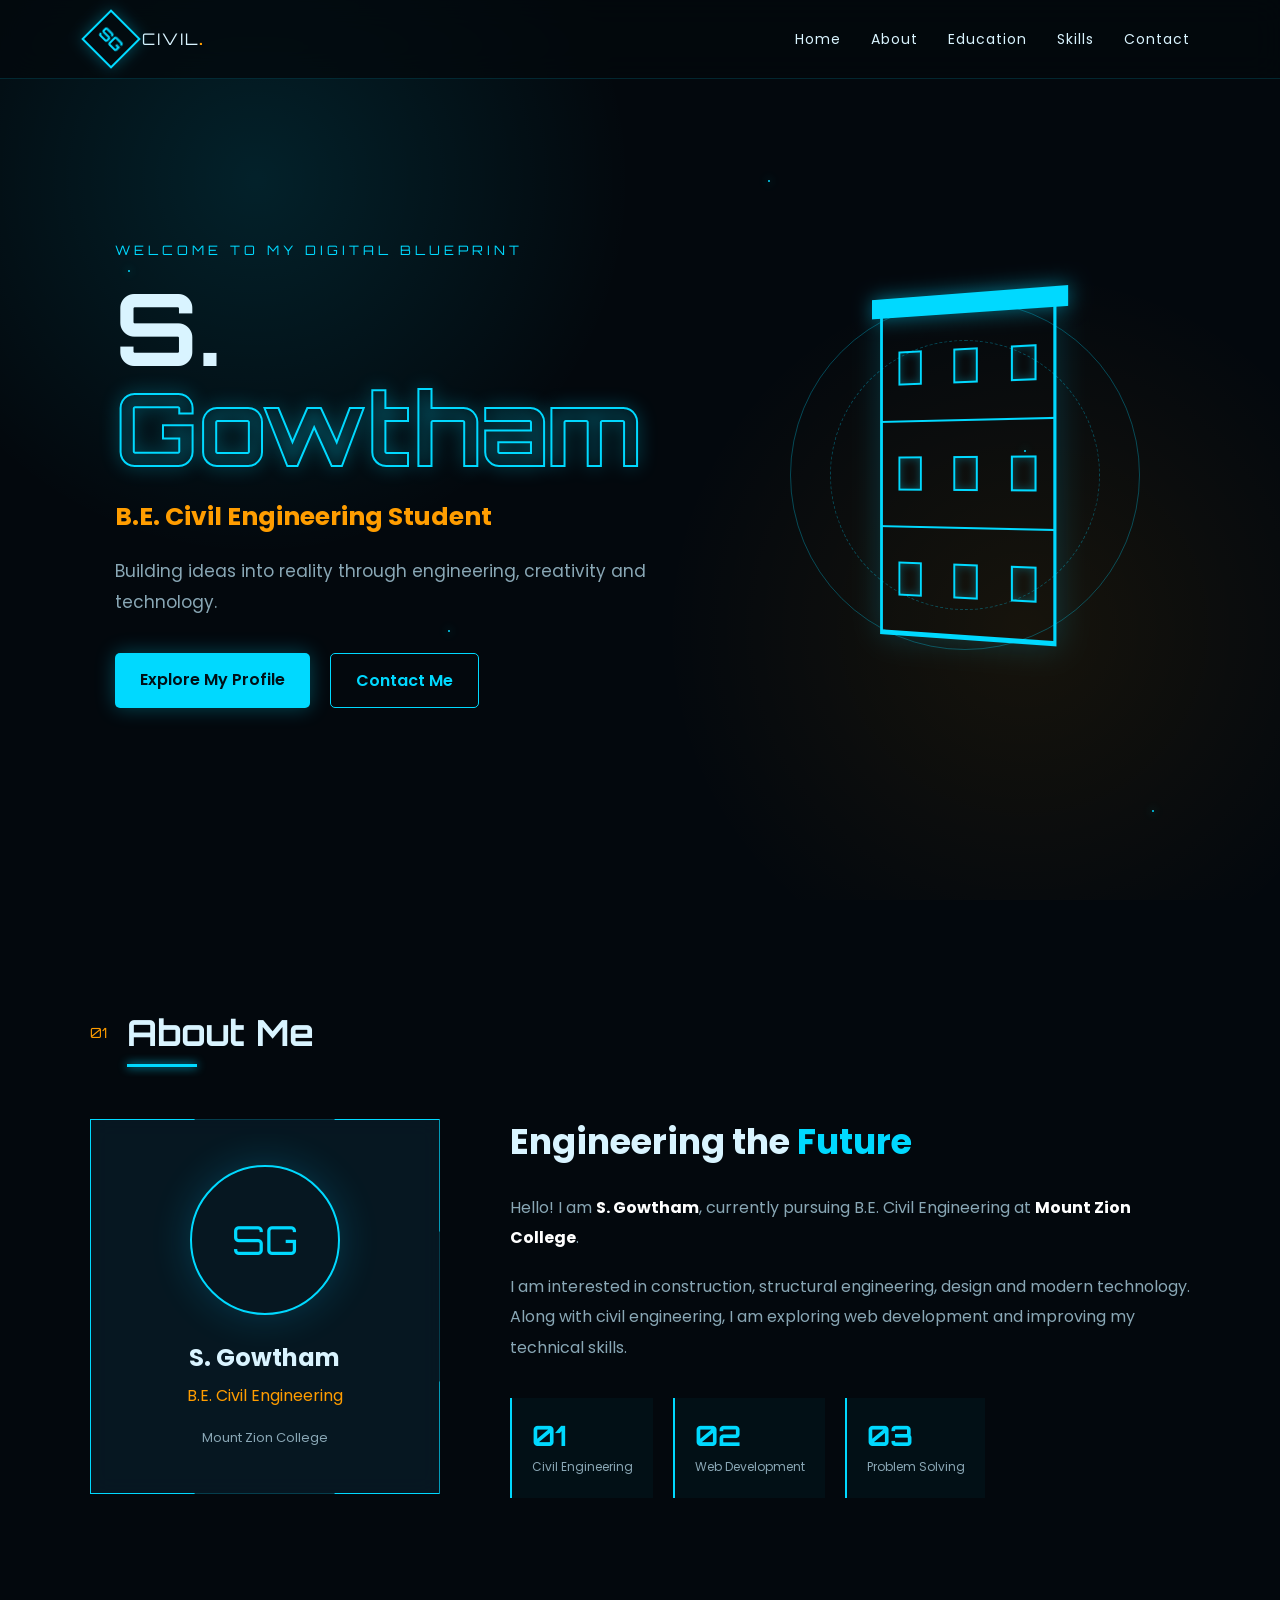
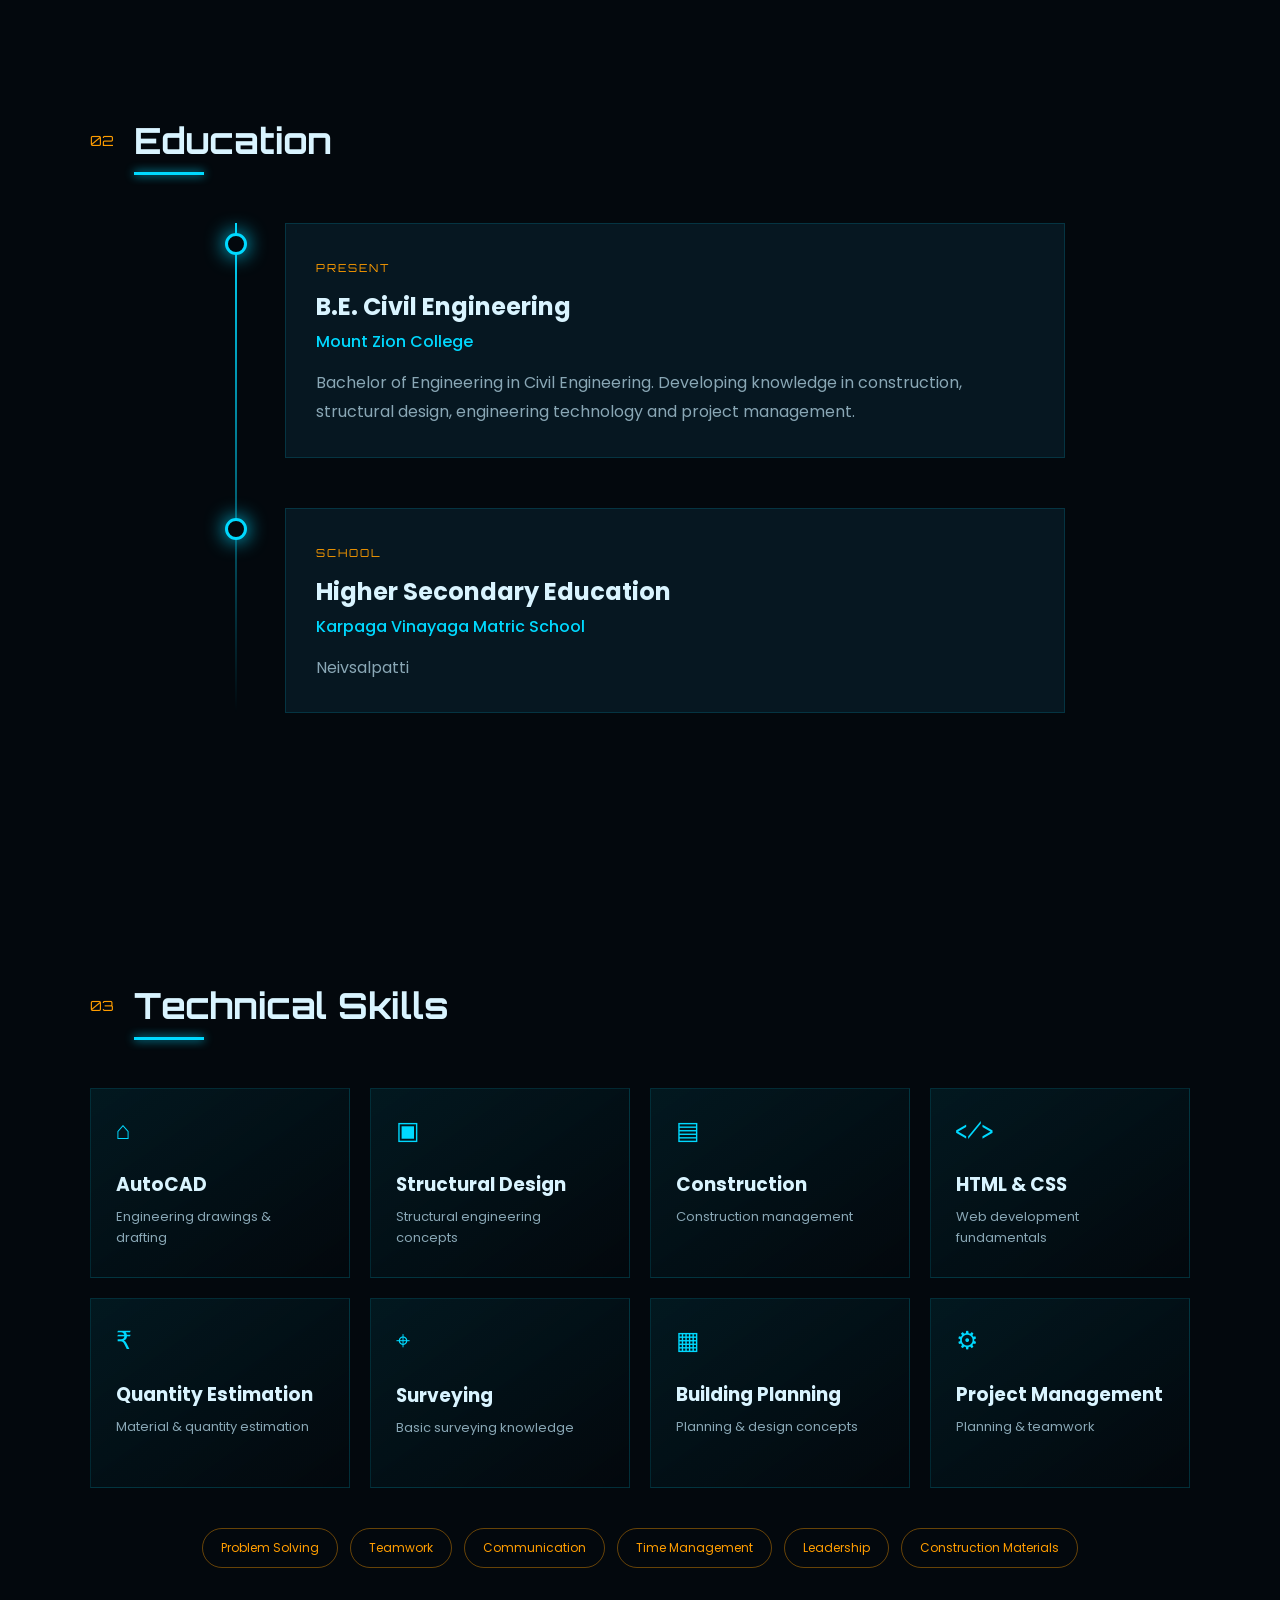
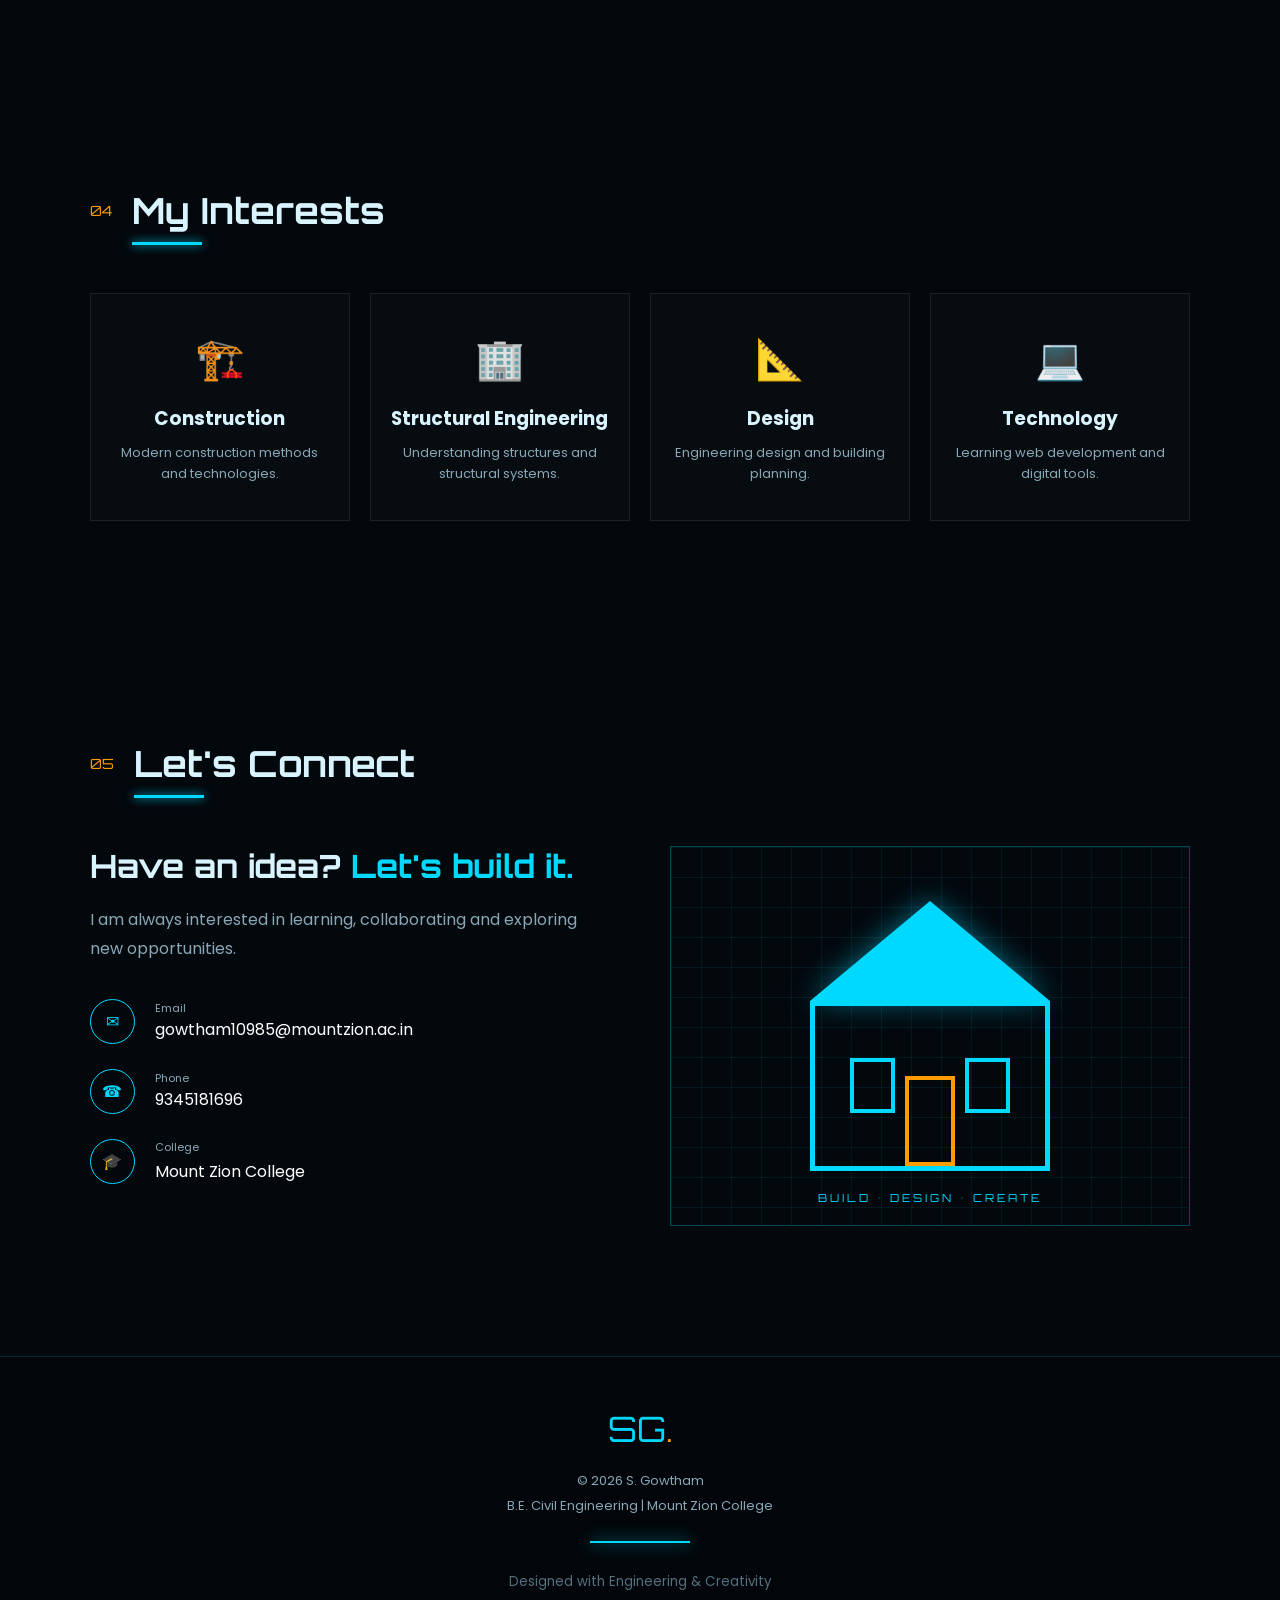
<file: index.html>
<!DOCTYPE html>
<html lang="en">
<head>
    <meta charset="UTF-8">
    <meta name="viewport" content="width=device-width, initial-scale=1.0">

    <title>S. Gowtham | Civil Engineering Portfolio</title>

    <link rel="stylesheet" href="style.css">

    <link
        href="https://fonts.googleapis.com/css2?family=Orbitron:wght@400;500;600;700&family=Poppins:wght@300;400;500;600;700&display=swap"
        rel="stylesheet"
    >
</head>

<body>

    <!-- Animated Background -->
    <div class="background">
        <span></span>
        <span></span>
        <span></span>
        <span></span>
        <span></span>
    </div>

    <!-- Navigation -->
    <nav class="navbar">

        <div class="logo">
            <span>SG</span>
            <p>CIVIL<span>.</span></p>
        </div>

        <div class="nav-links">
            <a href="#home">Home</a>
            <a href="#about">About</a>
            <a href="#education">Education</a>
            <a href="#skills">Skills</a>
            <a href="#contact">Contact</a>
        </div>

    </nav>


    <!-- HERO SECTION -->
    <section class="hero" id="home">

        <div class="hero-content">

            <p class="small-title">
                WELCOME TO MY DIGITAL BLUEPRINT
            </p>

            <h1>
                S. <span>Gowtham</span>
            </h1>

            <h2>
                B.E. Civil Engineering Student
            </h2>

            <p class="hero-text">
                Building ideas into reality through
                engineering, creativity and technology.
            </p>

            <div class="hero-buttons">
                <a href="#about" class="btn primary">
                    Explore My Profile
                </a>

                <a href="#contact" class="btn secondary">
                    Contact Me
                </a>
            </div>

        </div>


        <!-- Civil Engineering Illustration -->
        <div class="engineering-animation">

            <div class="circle circle-one"></div>
            <div class="circle circle-two"></div>

            <div class="building">

                <div class="floor floor1">
                    <i></i>
                    <i></i>
                    <i></i>
                </div>

                <div class="floor floor2">
                    <i></i>
                    <i></i>
                    <i></i>
                </div>

                <div class="floor floor3">
                    <i></i>
                    <i></i>
                    <i></i>
                </div>

                <div class="roof"></div>

            </div>

        </div>

    </section>


    <!-- ABOUT -->
    <section class="section" id="about">

        <div class="section-heading">
            <span>01</span>
            <h2>About Me</h2>
        </div>

        <div class="about-container">

            <div class="about-card">

                <div class="profile-circle">
                    SG
                </div>

                <h3>S. Gowtham</h3>

                <p>
                    B.E. Civil Engineering
                </p>

                <div class="college-tag">
                    Mount Zion College
                </div>

            </div>


            <div class="about-content">

                <h3>
                    Engineering the <span>Future</span>
                </h3>

                <p>
                    Hello! I am <strong>S. Gowtham</strong>,
                    currently pursuing B.E. Civil Engineering at
                    <strong>Mount Zion College</strong>.
                </p>

                <p>
                    I am interested in construction, structural
                    engineering, design and modern technology.
                    Along with civil engineering, I am exploring
                    web development and improving my technical skills.
                </p>

                <div class="stats">

                    <div class="stat">
                        <strong>01</strong>
                        <span>Civil Engineering</span>
                    </div>

                    <div class="stat">
                        <strong>02</strong>
                        <span>Web Development</span>
                    </div>

                    <div class="stat">
                        <strong>03</strong>
                        <span>Problem Solving</span>
                    </div>

                </div>

            </div>

        </div>

    </section>


    <!-- EDUCATION -->
    <section class="section education-section" id="education">

        <div class="section-heading">
            <span>02</span>
            <h2>Education</h2>
        </div>

        <div class="timeline">

            <div class="timeline-item">

                <div class="timeline-dot"></div>

                <div class="timeline-card">

                    <span class="year">
                        PRESENT
                    </span>

                    <h3>
                        B.E. Civil Engineering
                    </h3>

                    <h4>
                        Mount Zion College
                    </h4>

                    <p>
                        Bachelor of Engineering in Civil Engineering.
                        Developing knowledge in construction,
                        structural design, engineering technology
                        and project management.
                    </p>

                </div>

            </div>


            <div class="timeline-item">

                <div class="timeline-dot"></div>

                <div class="timeline-card">

                    <span class="year">
                        SCHOOL
                    </span>

                    <h3>
                        Higher Secondary Education
                    </h3>

                    <h4>
                        Karpaga Vinayaga Matric School
                    </h4>

                    <p>
                        Neivsalpatti
                    </p>

                </div>

            </div>

        </div>

    </section>


    <!-- SKILLS -->
    <section class="section" id="skills">

        <div class="section-heading">
            <span>03</span>
            <h2>Technical Skills</h2>
        </div>


        <div class="skills-grid">

            <div class="skill-card">
                <div class="skill-icon">⌂</div>
                <h3>AutoCAD</h3>
                <p>Engineering drawings & drafting</p>
            </div>

            <div class="skill-card">
                <div class="skill-icon">▣</div>
                <h3>Structural Design</h3>
                <p>Structural engineering concepts</p>
            </div>

            <div class="skill-card">
                <div class="skill-icon">▤</div>
                <h3>Construction</h3>
                <p>Construction management</p>
            </div>

            <div class="skill-card">
                <div class="skill-icon">&lt;/&gt;</div>
                <h3>HTML & CSS</h3>
                <p>Web development fundamentals</p>
            </div>

            <div class="skill-card">
                <div class="skill-icon">₹</div>
                <h3>Quantity Estimation</h3>
                <p>Material & quantity estimation</p>
            </div>

            <div class="skill-card">
                <div class="skill-icon">⌖</div>
                <h3>Surveying</h3>
                <p>Basic surveying knowledge</p>
            </div>

            <div class="skill-card">
                <div class="skill-icon">▦</div>
                <h3>Building Planning</h3>
                <p>Planning & design concepts</p>
            </div>

            <div class="skill-card">
                <div class="skill-icon">⚙</div>
                <h3>Project Management</h3>
                <p>Planning & teamwork</p>
            </div>

        </div>


        <div class="soft-skills">

            <span>Problem Solving</span>
            <span>Teamwork</span>
            <span>Communication</span>
            <span>Time Management</span>
            <span>Leadership</span>
            <span>Construction Materials</span>

        </div>

    </section>


    <!-- INTERESTS -->
    <section class="section interests">

        <div class="section-heading">
            <span>04</span>
            <h2>My Interests</h2>
        </div>

        <div class="interest-grid">

            <div class="interest">
                <div>🏗️</div>
                <h3>Construction</h3>
                <p>Modern construction methods and technologies.</p>
            </div>

            <div class="interest">
                <div>🏢</div>
                <h3>Structural Engineering</h3>
                <p>Understanding structures and structural systems.</p>
            </div>

            <div class="interest">
                <div>📐</div>
                <h3>Design</h3>
                <p>Engineering design and building planning.</p>
            </div>

            <div class="interest">
                <div>💻</div>
                <h3>Technology</h3>
                <p>Learning web development and digital tools.</p>
            </div>

        </div>

    </section>


    <!-- CONTACT -->
    <section class="section contact-section" id="contact">

        <div class="section-heading">
            <span>05</span>
            <h2>Let's Connect</h2>
        </div>

        <div class="contact-container">

            <div class="contact-info">

                <h3>
                    Have an idea?
                    <span>Let's build it.</span>
                </h3>

                <p>
                    I am always interested in learning,
                    collaborating and exploring new opportunities.
                </p>

                <div class="contact-item">
                    <span>✉</span>
                    <div>
                        <small>Email</small>
                        <a href="mailto:gowtham10985@mountzion.ac.in">
                            gowtham10985@mountzion.ac.in
                        </a>
                    </div>
                </div>

                <div class="contact-item">
                    <span>☎</span>
                    <div>
                        <small>Phone</small>
                        <a href="tel:9345181696">
                            9345181696
                        </a>
                    </div>
                </div>

                <div class="contact-item">
                    <span>🎓</span>
                    <div>
                        <small>College</small>
                        <p>Mount Zion College</p>
                    </div>
                </div>

            </div>


            <div class="contact-blueprint">

                <div class="blueprint-grid"></div>

                <div class="blueprint-house">

                    <div class="house-roof"></div>

                    <div class="house-body">

                        <div class="window"></div>
                        <div class="window"></div>

                        <div class="door"></div>

                    </div>

                </div>

                <p>BUILD • DESIGN • CREATE</p>

            </div>

        </div>

    </section>


    <!-- FOOTER -->
    <footer>

        <div class="footer-logo">
            SG<span>.</span>
        </div>

        <p>
            © 2026 S. Gowtham
        </p>

        <p>
            B.E. Civil Engineering | Mount Zion College
        </p>

        <div class="footer-line"></div>

        <small>
            Designed with Engineering & Creativity
        </small>

    </footer>


</body>
</html>
</file>
<file: style.css>
/* ================================
   RESET
================================ */

* {
    margin: 0;
    padding: 0;
    box-sizing: border-box;
    scroll-behavior: smooth;
}

:root {
    --blue: #00d9ff;
    --dark-blue: #06131f;
    --dark: #03080d;
    --card: rgba(9, 28, 40, 0.75);
    --text: #d9f4ff;
    --muted: #89a7b5;
    --orange: #ff9d00;
}

body {
    font-family: "Poppins", sans-serif;
    background: var(--dark);
    color: var(--text);
    overflow-x: hidden;
}


/* ================================
   ANIMATED BACKGROUND
================================ */

.background {
    position: fixed;
    inset: 0;
    z-index: -5;
    overflow: hidden;
    background:
        radial-gradient(
            circle at 20% 20%,
            rgba(0, 217, 255, 0.12),
            transparent 30%
        ),
        radial-gradient(
            circle at 80% 70%,
            rgba(255, 157, 0, 0.08),
            transparent 30%
        ),
        #03080d;
}

.background span {
    position: absolute;
    width: 2px;
    height: 2px;
    background: var(--blue);
    border-radius: 50%;
    box-shadow: 0 0 10px var(--blue);
    animation: stars 10s linear infinite;
}

.background span:nth-child(1) {
    left: 10%;
    top: 30%;
    animation-delay: 0s;
}

.background span:nth-child(2) {
    left: 35%;
    top: 70%;
    animation-delay: 2s;
}

.background span:nth-child(3) {
    left: 60%;
    top: 20%;
    animation-delay: 4s;
}

.background span:nth-child(4) {
    left: 80%;
    top: 50%;
    animation-delay: 6s;
}

.background span:nth-child(5) {
    left: 90%;
    top: 90%;
    animation-delay: 8s;
}

@keyframes stars {

    0% {
        transform: translateY(0) scale(1);
        opacity: 0;
    }

    50% {
        opacity: 1;
    }

    100% {
        transform: translateY(-500px) scale(3);
        opacity: 0;
    }
}


/* ================================
   NAVBAR
================================ */

.navbar {
    position: fixed;
    width: 100%;
    top: 0;
    left: 0;

    display: flex;
    justify-content: space-between;
    align-items: center;

    padding: 18px 7%;

    background: rgba(3, 8, 13, 0.75);
    backdrop-filter: blur(15px);

    border-bottom: 1px solid rgba(0, 217, 255, 0.15);

    z-index: 1000;
}

.logo {
    display: flex;
    align-items: center;
    gap: 10px;
}

.logo span {
    width: 42px;
    height: 42px;

    display: grid;
    place-items: center;

    border: 2px solid var(--blue);
    color: var(--blue);

    font-family: "Orbitron", sans-serif;
    font-weight: bold;

    transform: rotate(45deg);

    box-shadow:
        0 0 15px rgba(0, 217, 255, 0.3);
}

.logo span::first-letter {
    transform: rotate(-45deg);
}

.logo p {
    font-family: "Orbitron", sans-serif;
    letter-spacing: 2px;
}

.logo p span {
    border: none;
    width: auto;
    height: auto;
    display: inline;
    transform: none;
    box-shadow: none;
    color: var(--orange);
}

.nav-links {
    display: flex;
    gap: 30px;
}

.nav-links a {
    position: relative;

    color: var(--text);
    text-decoration: none;

    font-size: 14px;
    letter-spacing: 1px;

    transition: 0.3s;
}

.nav-links a::after {
    content: "";

    position: absolute;

    width: 0;
    height: 2px;

    bottom: -7px;
    left: 50%;

    background: var(--blue);

    transition: 0.3s;
}

.nav-links a:hover {
    color: var(--blue);
}

.nav-links a:hover::after {
    width: 100%;
    left: 0;
}


/* ================================
   HERO
================================ */

.hero {
    min-height: 100vh;

    display: flex;
    align-items: center;
    justify-content: space-between;

    padding: 130px 9% 80px;

    position: relative;
}

.hero-content {
    max-width: 650px;
    animation: heroAppear 1.2s ease forwards;
}

@keyframes heroAppear {

    from {
        opacity: 0;
        transform: translateX(-70px);
    }

    to {
        opacity: 1;
        transform: translateX(0);
    }
}

.small-title {
    color: var(--blue);
    font-family: "Orbitron", sans-serif;
    letter-spacing: 4px;
    font-size: 13px;
    margin-bottom: 20px;
}

.hero h1 {
    font-family: "Orbitron", sans-serif;
    font-size: clamp(50px, 8vw, 100px);
    line-height: 1;
    margin-bottom: 20px;
}

.hero h1 span {
    color: transparent;

    -webkit-text-stroke: 2px var(--blue);

    text-shadow:
        0 0 20px rgba(0, 217, 255, 0.3);
}

.hero h2 {
    color: var(--orange);
    font-size: 25px;
    margin-bottom: 20px;
}

.hero-text {
    max-width: 550px;
    color: var(--muted);
    font-size: 17px;
    line-height: 1.8;
}

.hero-buttons {
    display: flex;
    gap: 20px;
    margin-top: 35px;
}

.btn {
    text-decoration: none;
    padding: 14px 25px;

    border-radius: 5px;

    font-weight: 600;

    transition: 0.4s;

    position: relative;
    overflow: hidden;
}

.primary {
    background: var(--blue);
    color: #001017;

    box-shadow:
        0 0 20px rgba(0, 217, 255, 0.3);
}

.primary:hover {
    transform: translateY(-5px);
    box-shadow:
        0 0 35px rgba(0, 217, 255, 0.6);
}

.secondary {
    border: 1px solid var(--blue);
    color: var(--blue);
}

.secondary:hover {
    background: var(--blue);
    color: #001017;
    transform: translateY(-5px);
}


/* ================================
   BUILDING ANIMATION
================================ */

.engineering-animation {
    width: 400px;
    height: 500px;

    position: relative;

    display: grid;
    place-items: center;
}

.circle {
    position: absolute;

    border: 1px solid rgba(0, 217, 255, 0.3);

    border-radius: 50%;
}

.circle-one {
    width: 350px;
    height: 350px;

    animation: rotateCircle 15s linear infinite;
}

.circle-two {
    width: 270px;
    height: 270px;

    border-style: dashed;

    animation: rotateCircle 10s linear reverse infinite;
}

@keyframes rotateCircle {

    from {
        transform: rotate(0);
    }

    to {
        transform: rotate(360deg);
    }
}

.building {
    width: 180px;
    height: 330px;

    border: 3px solid var(--blue);

    position: relative;

    transform: perspective(500px) rotateY(-12deg);

    box-shadow:
        0 0 30px rgba(0, 217, 255, 0.2);

    animation: buildingFloat 4s ease-in-out infinite;
}

@keyframes buildingFloat {

    0%,
    100% {
        transform:
            perspective(500px)
            rotateY(-12deg)
            translateY(0);
    }

    50% {
        transform:
            perspective(500px)
            rotateY(-12deg)
            translateY(-20px);
    }
}

.floor {
    height: 33.33%;

    border-bottom: 2px solid var(--blue);

    display: flex;
    justify-content: space-around;
    align-items: center;
}

.floor i {
    width: 25px;
    height: 35px;

    border: 2px solid var(--blue);

    box-shadow:
        inset 0 0 10px rgba(0, 217, 255, 0.3);
}

.roof {
    position: absolute;

    width: 200px;
    height: 20px;

    background: var(--blue);

    top: -20px;
    left: -12px;

    box-shadow:
        0 0 20px rgba(0, 217, 255, 0.5);
}


/* ================================
   GENERAL SECTIONS
================================ */

.section {
    width: 86%;
    max-width: 1200px;

    margin: auto;

    padding: 110px 0;
}

.section-heading {
    display: flex;
    align-items: center;
    gap: 20px;

    margin-bottom: 60px;
}

.section-heading span {
    font-family: "Orbitron", sans-serif;
    color: var(--orange);
    font-size: 14px;
}

.section-heading h2 {
    font-family: "Orbitron", sans-serif;
    font-size: 36px;

    position: relative;
}

.section-heading h2::after {
    content: "";

    position: absolute;

    width: 70px;
    height: 3px;

    background: var(--blue);

    bottom: -12px;
    left: 0;

    box-shadow:
        0 0 10px var(--blue);
}


/* ================================
   ABOUT
================================ */

.about-container {
    display: grid;

    grid-template-columns: 350px 1fr;

    gap: 70px;

    align-items: center;
}

.about-card {
    padding: 45px 30px;

    text-align: center;

    background: var(--card);

    border: 1px solid rgba(0, 217, 255, 0.2);

    backdrop-filter: blur(10px);

    position: relative;

    transition: 0.5s;
}

.about-card::before {
    content: "";

    position: absolute;

    inset: -1px;

    border: 1px solid var(--blue);

    clip-path: polygon(
        0 0,
        30% 0,
        30% 2px,
        70% 2px,
        70% 0,
        100% 0,
        100% 30%,
        98% 30%,
        98% 70%,
        100% 70%,
        100% 100%,
        70% 100%,
        70% 98%,
        30% 98%,
        30% 100%,
        0 100%
    );
}

.about-card:hover {
    transform: translateY(-10px);
    box-shadow:
        0 20px 50px rgba(0, 217, 255, 0.15);
}

.profile-circle {
    width: 150px;
    height: 150px;

    margin: auto;

    border-radius: 50%;

    display: grid;
    place-items: center;

    font-family: "Orbitron", sans-serif;
    font-size: 40px;

    color: var(--blue);

    border: 2px solid var(--blue);

    box-shadow:
        0 0 40px rgba(0, 217, 255, 0.2);

    animation: profilePulse 3s infinite;
}

@keyframes profilePulse {

    50% {
        box-shadow:
            0 0 70px rgba(0, 217, 255, 0.35);
    }
}

.about-card h3 {
    margin-top: 25px;
    font-size: 24px;
}

.about-card p {
    color: var(--orange);
    margin: 8px 0 20px;
}

.college-tag {
    color: var(--muted);
    font-size: 13px;
}

.about-content h3 {
    font-size: 35px;
    margin-bottom: 25px;
}

.about-content h3 span {
    color: var(--blue);
}

.about-content p {
    color: var(--muted);
    line-height: 1.9;
    margin-bottom: 18px;
}

.about-content strong {
    color: white;
}

.stats {
    display: flex;
    gap: 20px;
    margin-top: 35px;
}

.stat {
    padding: 20px;

    border-left: 2px solid var(--blue);

    background: rgba(0, 217, 255, 0.04);

    min-width: 140px;
}

.stat strong {
    display: block;

    color: var(--blue);

    font-family: "Orbitron", sans-serif;
    font-size: 28px;
}

.stat span {
    color: var(--muted);
    font-size: 12px;
}


/* ================================
   EDUCATION TIMELINE
================================ */

.timeline {
    position: relative;

    max-width: 850px;

    margin: auto;
}

.timeline::before {
    content: "";

    position: absolute;

    left: 20px;
    top: 0;
    bottom: 0;

    width: 2px;

    background: linear-gradient(
        var(--blue),
        transparent
    );
}

.timeline-item {
    position: relative;

    padding-left: 70px;

    margin-bottom: 50px;
}

.timeline-dot {
    position: absolute;

    left: 10px;
    top: 10px;

    width: 22px;
    height: 22px;

    background: var(--dark);

    border: 3px solid var(--blue);

    border-radius: 50%;

    box-shadow:
        0 0 20px var(--blue);

    z-index: 2;
}

.timeline-card {
    padding: 30px;

    background: var(--card);

    border: 1px solid rgba(0, 217, 255, 0.15);

    transition: 0.4s;
}

.timeline-card:hover {
    transform: translateX(10px);

    border-color: var(--blue);

    box-shadow:
        -10px 10px 30px rgba(0, 217, 255, 0.08);
}

.year {
    font-family: "Orbitron", sans-serif;

    color: var(--orange);

    font-size: 11px;

    letter-spacing: 2px;
}

.timeline-card h3 {
    margin: 10px 0 5px;
    font-size: 24px;
}

.timeline-card h4 {
    color: var(--blue);
    font-weight: 500;
    margin-bottom: 15px;
}

.timeline-card p {
    color: var(--muted);
    line-height: 1.8;
}


/* ================================
   SKILLS
================================ */

.skills-grid {
    display: grid;

    grid-template-columns:
        repeat(4, 1fr);

    gap: 20px;
}

.skill-card {
    min-height: 190px;

    padding: 25px;

    background:
        linear-gradient(
            145deg,
            rgba(0, 217, 255, 0.08),
            rgba(3, 8, 13, 0.7)
        );

    border: 1px solid rgba(0, 217, 255, 0.15);

    position: relative;

    overflow: hidden;

    transition: 0.4s;
}

.skill-card::after {
    content: "";

    position: absolute;

    width: 100px;
    height: 100px;

    background: var(--blue);

    filter: blur(70px);

    opacity: 0;

    right: -50px;
    bottom: -50px;

    transition: 0.5s;
}

.skill-card:hover {
    transform:
        translateY(-10px)
        rotateX(4deg);

    border-color: var(--blue);
}

.skill-card:hover::after {
    opacity: 0.5;
}

.skill-icon {
    font-family: "Orbitron", sans-serif;

    color: var(--blue);

    font-size: 25px;

    margin-bottom: 25px;
}

.skill-card h3 {
    margin-bottom: 8px;
}

.skill-card p {
    color: var(--muted);
    font-size: 13px;
    line-height: 1.6;
}

.soft-skills {
    display: flex;

    flex-wrap: wrap;

    justify-content: center;

    gap: 12px;

    margin-top: 40px;
}

.soft-skills span {
    padding: 10px 18px;

    border: 1px solid rgba(255, 157, 0, 0.4);

    color: var(--orange);

    font-size: 12px;

    border-radius: 30px;

    transition: 0.3s;
}

.soft-skills span:hover {
    background: var(--orange);
    color: #111;

    transform: translateY(-4px);
}


/* ================================
   INTERESTS
================================ */

.interest-grid {
    display: grid;

    grid-template-columns:
        repeat(4, 1fr);

    gap: 20px;
}

.interest {
    text-align: center;

    padding: 35px 20px;

    border: 1px solid rgba(255, 255, 255, 0.08);

    background: rgba(255, 255, 255, 0.02);

    transition: 0.4s;
}

.interest:hover {
    transform: scale(1.04);

    background:
        rgba(0, 217, 255, 0.05);

    border-color: var(--blue);
}

.interest > div {
    font-size: 40px;
    margin-bottom: 15px;
}

.interest h3 {
    margin-bottom: 10px;
}

.interest p {
    color: var(--muted);
    font-size: 13px;
    line-height: 1.6;
}


/* ================================
   CONTACT
================================ */

.contact-section {
    padding-bottom: 130px;
}

.contact-container {
    display: grid;

    grid-template-columns: 1fr 1fr;

    gap: 60px;
}

.contact-info h3 {
    font-family: "Orbitron", sans-serif;

    font-size: 32px;

    margin-bottom: 20px;
}

.contact-info h3 span {
    color: var(--blue);
}

.contact-info > p {
    color: var(--muted);

    line-height: 1.8;

    margin-bottom: 35px;
}

.contact-item {
    display: flex;

    align-items: center;

    gap: 20px;

    margin: 25px 0;
}

.contact-item > span {
    width: 45px;
    height: 45px;

    display: grid;
    place-items: center;

    border: 1px solid var(--blue);

    color: var(--blue);

    border-radius: 50%;
}

.contact-item small {
    color: var(--muted);

    display: block;

    font-size: 11px;
}

.contact-item a,
.contact-item p {
    color: white;

    text-decoration: none;

    margin-top: 3px;
}

.contact-item a:hover {
    color: var(--blue);
}


/* ================================
   BLUEPRINT
================================ */

.contact-blueprint {
    min-height: 380px;

    position: relative;

    border: 1px solid rgba(0, 217, 255, 0.3);

    overflow: hidden;

    display: grid;

    place-items: center;
}

.blueprint-grid {
    position: absolute;
    inset: 0;

    background-image:
        linear-gradient(
            rgba(0, 217, 255, 0.08) 1px,
            transparent 1px
        ),
        linear-gradient(
            90deg,
            rgba(0, 217, 255, 0.08) 1px,
            transparent 1px
        );

    background-size: 30px 30px;

    animation: gridMove 5s linear infinite;
}

@keyframes gridMove {

    from {
        transform: translate(0, 0);
    }

    to {
        transform: translate(30px, 30px);
    }
}

.blueprint-house {
    position: relative;

    z-index: 2;

    width: 240px;
}

.house-roof {
    width: 0;
    height: 0;

    border-left: 120px solid transparent;
    border-right: 120px solid transparent;
    border-bottom: 100px solid var(--blue);

    filter:
        drop-shadow(
            0 0 15px
            rgba(0, 217, 255, 0.5)
        );
}

.house-body {
    height: 170px;

    border: 5px solid var(--blue);

    position: relative;

    display: flex;

    justify-content: space-around;

    align-items: center;
}

.window {
    width: 45px;
    height: 55px;

    border: 4px solid var(--blue);
}

.door {
    width: 50px;
    height: 90px;

    border: 4px solid var(--orange);

    position: absolute;

    bottom: 0;
    left: calc(50% - 25px);
}

.contact-blueprint > p {
    position: absolute;

    bottom: 20px;

    font-family: "Orbitron", sans-serif;

    color: var(--blue);

    font-size: 11px;

    letter-spacing: 3px;
}


/* ================================
   FOOTER
================================ */

footer {
    text-align: center;

    padding: 50px 20px;

    background: #02060a;

    border-top:
        1px solid rgba(0, 217, 255, 0.15);
}

.footer-logo {
    font-family: "Orbitron", sans-serif;

    font-size: 35px;

    color: var(--blue);

    margin-bottom: 20px;
}

.footer-logo span {
    color: var(--orange);
}

footer p {
    color: var(--muted);

    font-size: 13px;

    margin: 5px;
}

.footer-line {
    width: 100px;
    height: 2px;

    background: var(--blue);

    margin: 25px auto;

    box-shadow:
        0 0 15px var(--blue);
}

footer small {
    color: #54717d;
}


/* ================================
   RESPONSIVE DESIGN
================================ */

@media (max-width: 1000px) {

    .hero {
        flex-direction: column;

        text-align: center;

        padding-top: 150px;
    }

    .hero-text {
        margin: auto;
    }

    .hero-buttons {
        justify-content: center;
    }

    .engineering-animation {
        margin-top: 50px;
    }

    .about-container {
        grid-template-columns: 1fr;
    }

    .about-card {
        max-width: 400px;
        margin: auto;
    }

    .skills-grid,
    .interest-grid {
        grid-template-columns:
            repeat(2, 1fr);
    }

}


@media (max-width: 700px) {

    .navbar {
        padding: 15px 5%;
    }

    .nav-links {
        display: none;
    }

    .hero {
        padding-left: 5%;
        padding-right: 5%;
    }

    .hero h1 {
        font-size: 55px;
    }

    .hero h2 {
        font-size: 19px;
    }

    .engineering-animation {
        transform: scale(0.75);
        margin-top: 20px;
    }

    .section {
        width: 90%;
        padding: 80px 0;
    }

    .section-heading h2 {
        font-size: 27px;
    }

    .stats {
        flex-direction: column;
    }

    .skills-grid,
    .interest-grid {
        grid-template-columns: 1fr;
    }

    .contact-container {
        grid-template-columns: 1fr;
    }

    .contact-blueprint {
        min-height: 320px;
    }

    .hero-buttons {
        flex-direction: column;
    }

    .btn {
        width: 100%;
    }

}
</file>
